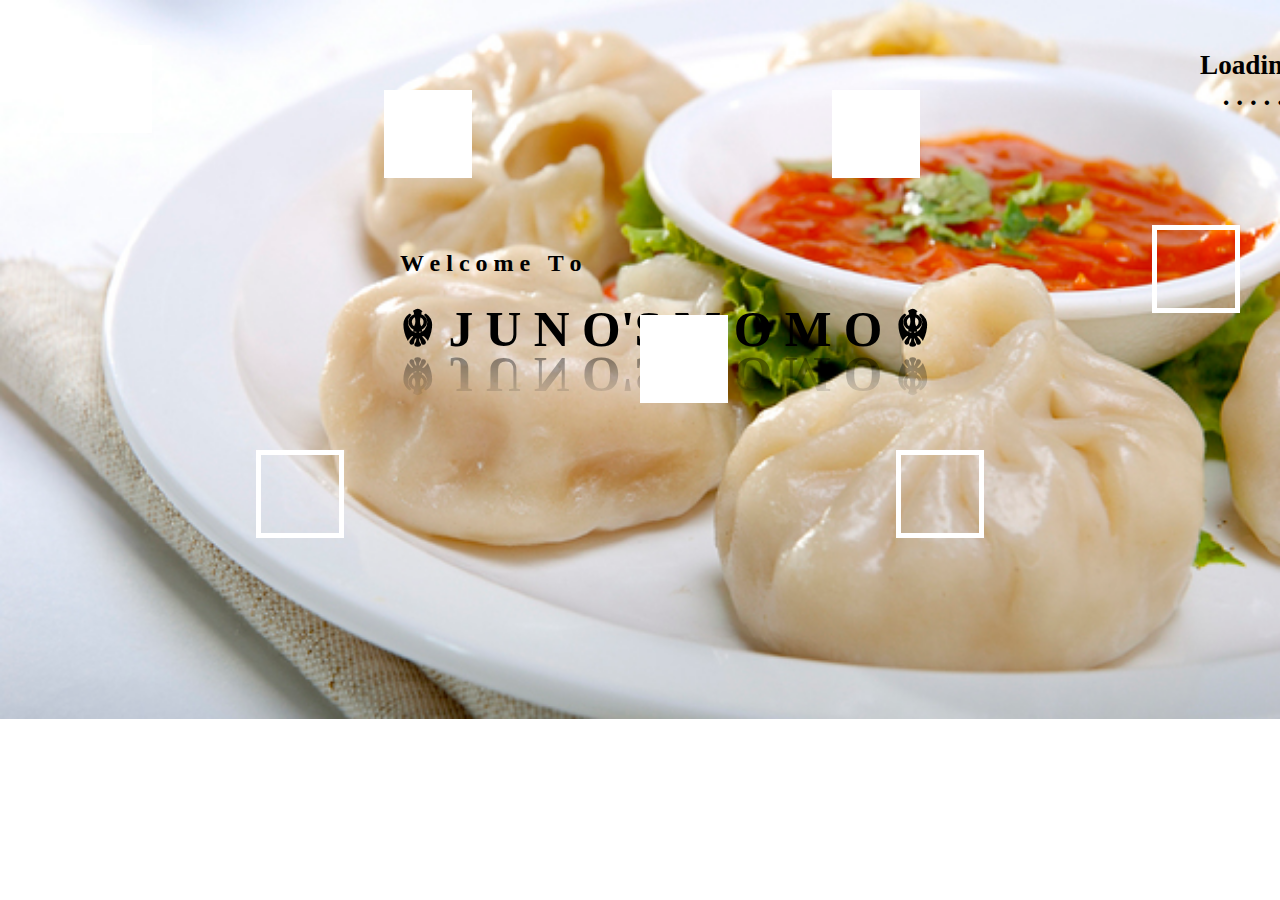
<file: index.html>
<!doctype html>
<html>
<head>
<meta charset="utf-8">
<title>juno momo</title>
	<meta name="viewport" content="width=device-width,initial-scale=1.0,user-scalable=no" />
	<link href="https://stackpath.bootstrapcdn.com/font-awesome/4.7.0/css/font-awesome.min.css" rel="stylesheet" type="text/css">
	<link href="css/STYLE.css" rel="stylesheet" type="text/css">
	
<script src="https://code.jquery.com/jquery-3.5.1.min.js" integrity="sha256-9/aliU8dGd2tb6OSsuzixeV4y/faTqgFtohetphbbj0=" crossorigin="anonymous"></script>
</head>

<body onload="myFunction()" style="margin:0;">
	
	<div id="loader">
	<div id="love">
<SPAN style="--i:1;">W</SPAN>		
<SPAN style="--i:2;">e</SPAN>
<SPAN style="--i:3;">l</SPAN>
<SPAN style="--i:4;">c</SPAN>
<SPAN style="--i:5;">o</SPAN>
<SPAN style="--i:6;">m</SPAN>
<SPAN style="--i:7;">e</SPAN>
<SPAN style="--i:8;"> &nbsp; </SPAN>
<SPAN style="--i:9;">T</SPAN>
<SPAN style="--i:10;">o</SPAN>
		
		</div>
		
			<div id="wavy">	
<SPAN style="--i:1;">☬</SPAN>		
<SPAN style="--i:2;">J</SPAN>
<SPAN style="--i:3;">U</SPAN>
<SPAN style="--i:4;">N</SPAN>
<SPAN style="--i:5;">O'S</SPAN>
<SPAN style="--i:6;"> </SPAN>
<SPAN style="--i:7;">M</SPAN>
<SPAN style="--i:8;">O </SPAN>
<SPAN style="--i:9;">M</SPAN>
<SPAN style="--i:10;">O</SPAN>
<SPAN style="--i:11;">☬</SPAN>



</div>
		<div id="babu">
<p id="am">Loading</p>		
<SPAN style="--i:1;">.</SPAN>
<SPAN style="--i:2;">.</SPAN>
<SPAN style="--i:3;">.</SPAN>
<SPAN style="--i:4;">.</SPAN>
<SPAN style="--i:5;">.</SPAN>	
		
		</div>
			<div class="bgpulse">

	<span></span>
	<span></span>
	<span></span>
	<span></span>
	<span></span>
	<span></span>
	<span></span>
	<span></span>
	<span></span>
	<span></span>
			  
		
	</div>
	</div>
	
		<div style="display:none" id="cona">
	 <span id="time"></span>
</div>
  <Div style="display:none" id="menu">
<img src="image/pfclogo.png" class="logo"> 
	<UL class="main-nav" id="check-class">
<li><a href="#"><i class="fa fa-home"></i>HOME</a> </li>
<li><a href="photo.html"><i class="fa fa-picture-o"></i>PHOTO</a></li>
<li><a href="juno.htm"><i class="fa fa-sort"></i>ORDER</a></li>	
<li><a href="loginid.html"><i class="fa fa-user-plus"></i>REGISTER</A></li>	
<li ><a href="CONTACT_US.HTM"><i class="fa fa-globe"></i>ABOUT US</a></li>
		
</UL>
	  <a href="#" class="mobile-icon"  onClick="slideshow()"><i class="fa fa-bars"></i></a>
	<form class="search-form">
	<input type="text" placeholder="Search">
		<button>Search</button>
	</form>
	  
	  </Div>
<marquee ><P style="display:none" id="cool">WELCOME TO PURULIA'S FAMOUS FOOD CORNER...IN HERE YOU GET MORE N MORE OFFERS IN REASONABLE PRICE ...HURRY UP !!..GRABB IT..</P></marqueE>
<div style="display:none;" id="maindiv">
	
</div>
<div style="display:none;" id="maindiv1">
	
</div>
	<div style="display:none;" id="maindiv2">
	
</div>
	
	<div style="display: none;" id="sony">
	<h1> DO YOU KNOW ABOUT FOOD?</h1>
		
		<p class="uglu"> Food is any substances consumed to provide nutritional support for an organism. Food is usually of plant or animal origin, and contains essential nutrients, such as carbohydrates, fats, proteins, vitamins, or minerals. The substance is ingested by an organism and assimilated by the organism's cells to provide energy, maintain life, or stimulate growth.

Historically, humans secured food through two methods: hunting and gathering and agriculture, which gave modern humans a mainly omnivorous diet. Worldwide, humanity has created numerous cuisines and culinary arts, including a wide array of ingredients, herbs, spices, techniques, and dishes.

Today, the majority of the food energy required by the ever-increasing population of the world is supplied by the food industry. Food safety and food security are monitored by agencies like the International Association for Food Protection, World Resources Institute, World Food Programme, Food and Agriculture Organization, and International Food Information Council. They address issues such as sustainability, biological diversity, climate change, nutritional economics, population growth, water supply, and access to food.

The right to food is a human right derived from the International Covenant on Economic, Social and Cultural Rights (ICESCR), recognizing the "right to an adequate standard of living, including adequate food", as well as the "fundamental right to be free from hunger".Food is any substances consumed to provide nutritional support for an organism. Food is usually of plant or animal origin, and contains essential nutrients, such as carbohydrates, fats, proteins, vitamins, or minerals. The substance is ingested by an organism and assimilated by the organism's cells to provide energy, maintain life, or stimulate growth.

Historically, humans secured food through two methods: hunting and gathering and agriculture, which gave modern humans a mainly omnivorous diet. Worldwide, humanity has created numerous cuisines and culinary arts, including a wide array of ingredients, herbs, spices, techniques, and dishes.

Today, the majority of the food energy required by the ever-increasing population of the world is supplied by the food industry. Food safety and food security are monitored by agencies like the International Association for Food Protection, World Resources Institute, World Food Programme, Food and Agriculture Organization, and International Food Information Council. They address issues such as sustainability, biological diversity, climate change, nutritional economics, population growth, water supply, and access to food.

The right to food is a human right derived from the International Covenant on Economic, Social and Cultural Rights (ICESCR), recognizing the "right to an adequate standard of living, including adequate food", as well as the "fundamental right to be free from hunger"Food is any substances consumed to provide nutritional support for an organism. Food is usually of plant or animal origin, and contains essential nutrients, such as carbohydrates, fats, proteins, vitamins, or minerals. The substance is ingested by an organism and assimilated by the organism's cells to provide energy, maintain life, or stimulate growth.

Historically, humans secured food through two methods: hunting and gathering and agriculture, which gave modern humans a mainly omnivorous diet. Worldwide, humanity has created numerous cuisines and culinary arts, including a wide array of ingredients, herbs, spices, techniques, and dishes.

Today, the majority of the food energy required by the ever-increasing population of the world is supplied by the food industry. Food safety and food security are monitored by agencies like the International Association for Food Protection, World Resources Institute, World Food Programme, Food and Agriculture Organization, and International Food Information Council. They address issues such as sustainability, biological diversity, climate change, nutritional economics, population growth, water supply, and access to food.

The right to food is a human right derived from the International Covenant on Economic, Social and Cultural Rights (ICESCR), recognizing the "right to an adequate standard of living, including adequate food", as well as the "fundamental right to be free from hunger"</p>
	
	</div> 	
</body>
	<script>
	
	function slideshow(){
		var x = document.getElementById('check-class');
		if(x.style.display === "none"){
			x.style.display="block";
		}
		else{
			x.style.display="none";
		}
	}
	
	</script>
	<script>
	
var myVar;

function myFunction() {
  myVar = setTimeout(showPage, 3000);
}

function showPage() {
  document.getElementById("loader").style.display = "none";
  document.getElementById("menu").style.display = "block";
  document.getElementById("maindiv").style.display = "block";
  document.getElementById("cona").style.display = "block";
  document.getElementById("cool").style.display = "block";
  document.getElementById("maindiv1").style.display = "block";
  document.getElementById("maindiv2").style.display = "block";
  document.getElementById("sony").style.display = "block"; 
}
	    let now = new Date();
		console.log(now);
		let newDate = new Date(3020, 4, 6, 9, 3, 2, 34);
		console.log(newDate);
		newDate.setDate(39);
		console.log(newDate);
		setInterval(updateTime, 1000);
		function updateTime(){

			time.innerHTML = new Date();
			
		}
		
	</script>
</html>
</file>
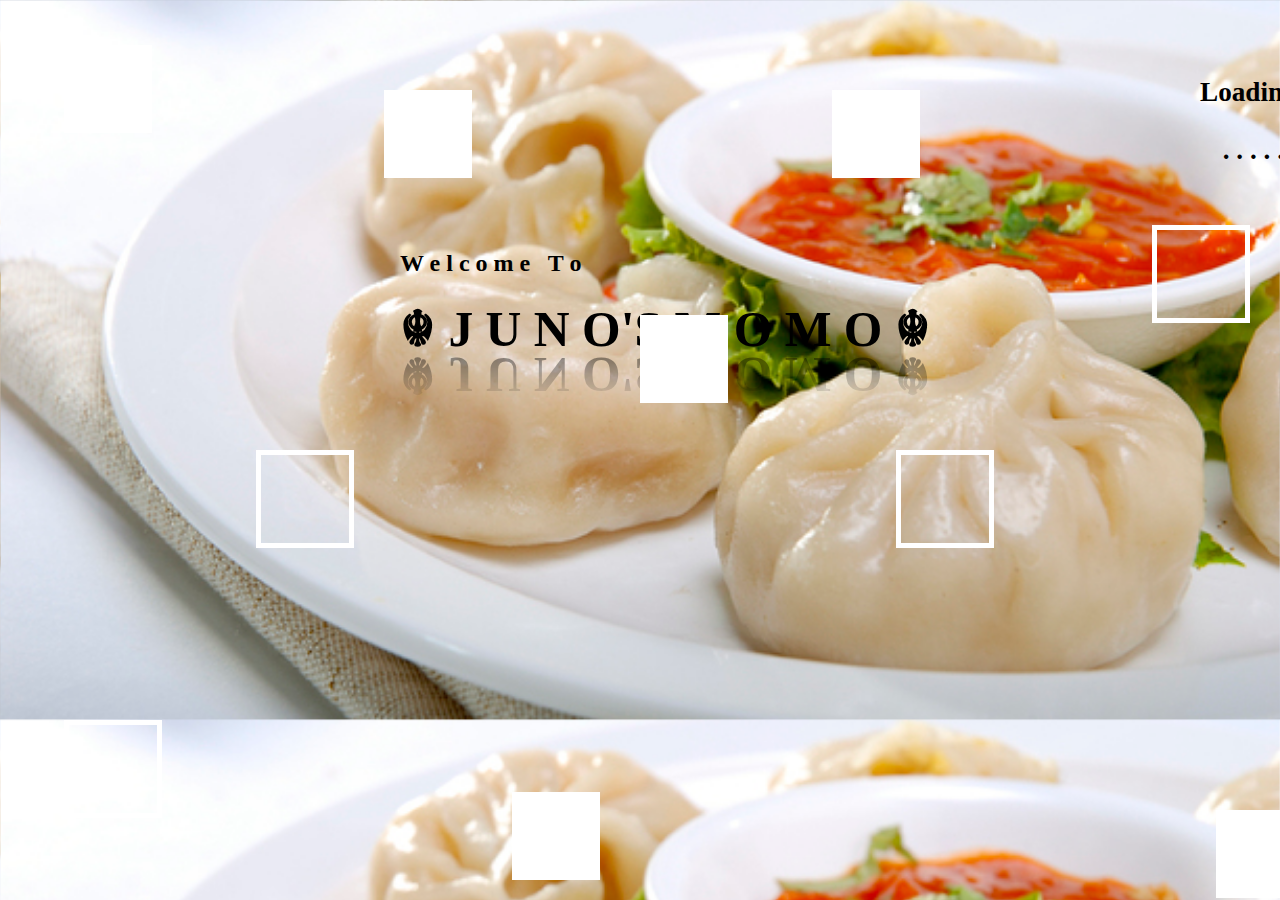
<file: pfc/index.html>
<!doctype html>
<html>
<head>
<meta charset="utf-8">
<title>Untitled Document</title>
	<link href="https://stackpath.bootstrapcdn.com/font-awesome/4.7.0/css/font-awesome.min.css" rel="stylesheet" type="text/css">
	<link href="css/STYLE.css" rel="stylesheet" type="text/css">
	
<script src="https://code.jquery.com/jquery-3.5.1.min.js" integrity="sha256-9/aliU8dGd2tb6OSsuzixeV4y/faTqgFtohetphbbj0=" crossorigin="anonymous"></script>
</head>
<style>
	

	
	</style>
<body onload="myFunction()" style="margin:0;">
	
	<div id="loader">
	<div id="love">
<SPAN style="--i:1;">W</SPAN>		
<SPAN style="--i:2;">e</SPAN>
<SPAN style="--i:3;">l</SPAN>
<SPAN style="--i:4;">c</SPAN>
<SPAN style="--i:5;">o</SPAN>
<SPAN style="--i:6;">m</SPAN>
<SPAN style="--i:7;">e</SPAN>
<SPAN style="--i:8;"> &nbsp; </SPAN>
<SPAN style="--i:9;">T</SPAN>
<SPAN style="--i:10;">o</SPAN>
		
		</div>
		
			<div id="wavy">	
<SPAN style="--i:1;">☬</SPAN>		
<SPAN style="--i:2;">J</SPAN>
<SPAN style="--i:3;">U</SPAN>
<SPAN style="--i:4;">N</SPAN>
<SPAN style="--i:5;">O'S</SPAN>
<SPAN style="--i:6;"> </SPAN>
<SPAN style="--i:7;">M</SPAN>
<SPAN style="--i:8;">O </SPAN>
<SPAN style="--i:9;">M</SPAN>
<SPAN style="--i:10;">O</SPAN>
<SPAN style="--i:11;">☬</SPAN>



</div>
		<div id="babu">
<p id="am">Loading</p>		
<SPAN style="--i:1;">.</SPAN>
<SPAN style="--i:2;">.</SPAN>
<SPAN style="--i:3;">.</SPAN>
<SPAN style="--i:4;">.</SPAN>
<SPAN style="--i:5;">.</SPAN>	
		
		</div>
			<div class="bgpulse">

	<span></span>
	<span></span>
	<span></span>
	<span></span>
	<span></span>
	<span></span>
	<span></span>
	<span></span>
	<span></span>
	<span></span>
			  
		
	</div>
	</div>

	
	

	
		<div style="display:none" id="cona">
	 <span id="time"></span>
</div>
  <Div style="display:none" id="menu">
	 
	<UL>
<li><a href="#"><i class="fa fa-home"></i>HOME</a> </li>
<li><a href="photo.html"><i class="fa fa-picture-o"></i>PHOTO</a></li>
<li><a href="juno.htm"><i class="fa fa-sort"></i>ORDER</a></li>	
<li><a href="loginid.html"><i class="fa fa-user-plus"></i>REGISTER</A></li>	
<li ><a href="CONTACT_US.HTM"><i class="fa fa-globe"></i>ABOUT US</a></li>	
</UL>
	<form class="search-form">
	
	<input type="text" placeholder="Search">
		<button>Search</button>
	</form>
	  
	  </Div>
	
<marquee ><P style="display:none" id="cool">WELCOME TO PURULIA'S FAMOUS FOOD CORNER...IN HERE YOU GET MORE N MORE OFFERS IN REASONABLE PRICE ...HURRY UP !!..GRABB IT..</P></marqueE>
<div style="display:none;" id="maindiv">
	
</div>
<div style="display:none;" id="maindiv1">
	
</div>
	<div style="display:none;" id="maindiv2">
	
</div>
	
	<div style="display: none;" id="sony">
	<h1> DO YOU KNOW ABOUT FOOD?</h1>
		
		<p class="uglu"> Food is any substances consumed to provide nutritional support for an organism. Food is usually of plant or animal origin, and contains essential nutrients, such as carbohydrates, fats, proteins, vitamins, or minerals. The substance is ingested by an organism and assimilated by the organism's cells to provide energy, maintain life, or stimulate growth.

Historically, humans secured food through two methods: hunting and gathering and agriculture, which gave modern humans a mainly omnivorous diet. Worldwide, humanity has created numerous cuisines and culinary arts, including a wide array of ingredients, herbs, spices, techniques, and dishes.

Today, the majority of the food energy required by the ever-increasing population of the world is supplied by the food industry. Food safety and food security are monitored by agencies like the International Association for Food Protection, World Resources Institute, World Food Programme, Food and Agriculture Organization, and International Food Information Council. They address issues such as sustainability, biological diversity, climate change, nutritional economics, population growth, water supply, and access to food.

The right to food is a human right derived from the International Covenant on Economic, Social and Cultural Rights (ICESCR), recognizing the "right to an adequate standard of living, including adequate food", as well as the "fundamental right to be free from hunger".Food is any substances consumed to provide nutritional support for an organism. Food is usually of plant or animal origin, and contains essential nutrients, such as carbohydrates, fats, proteins, vitamins, or minerals. The substance is ingested by an organism and assimilated by the organism's cells to provide energy, maintain life, or stimulate growth.

Historically, humans secured food through two methods: hunting and gathering and agriculture, which gave modern humans a mainly omnivorous diet. Worldwide, humanity has created numerous cuisines and culinary arts, including a wide array of ingredients, herbs, spices, techniques, and dishes.

Today, the majority of the food energy required by the ever-increasing population of the world is supplied by the food industry. Food safety and food security are monitored by agencies like the International Association for Food Protection, World Resources Institute, World Food Programme, Food and Agriculture Organization, and International Food Information Council. They address issues such as sustainability, biological diversity, climate change, nutritional economics, population growth, water supply, and access to food.

The right to food is a human right derived from the International Covenant on Economic, Social and Cultural Rights (ICESCR), recognizing the "right to an adequate standard of living, including adequate food", as well as the "fundamental right to be free from hunger"Food is any substances consumed to provide nutritional support for an organism. Food is usually of plant or animal origin, and contains essential nutrients, such as carbohydrates, fats, proteins, vitamins, or minerals. The substance is ingested by an organism and assimilated by the organism's cells to provide energy, maintain life, or stimulate growth.

Historically, humans secured food through two methods: hunting and gathering and agriculture, which gave modern humans a mainly omnivorous diet. Worldwide, humanity has created numerous cuisines and culinary arts, including a wide array of ingredients, herbs, spices, techniques, and dishes.

Today, the majority of the food energy required by the ever-increasing population of the world is supplied by the food industry. Food safety and food security are monitored by agencies like the International Association for Food Protection, World Resources Institute, World Food Programme, Food and Agriculture Organization, and International Food Information Council. They address issues such as sustainability, biological diversity, climate change, nutritional economics, population growth, water supply, and access to food.

The right to food is a human right derived from the International Covenant on Economic, Social and Cultural Rights (ICESCR), recognizing the "right to an adequate standard of living, including adequate food", as well as the "fundamental right to be free from hunger"</p>
	
	</div> 
	
<script>
	
	
	</script>	
	
	
	
</body>
	<script>
	
var myVar;

function myFunction() {
  myVar = setTimeout(showPage, 3000);
}

function showPage() {
  document.getElementById("loader").style.display = "none";
  document.getElementById("menu").style.display = "block";
  document.getElementById("maindiv").style.display = "block";
  document.getElementById("cona").style.display = "block";
  document.getElementById("cool").style.display = "block";
  document.getElementById("maindiv1").style.display = "block";
  document.getElementById("maindiv2").style.display = "block";
  document.getElementById("sony").style.display = "block";

  
}
		
			let now = new Date();
		console.log(now);
		
	
		let newDate = new Date(3020, 4, 6, 9, 3, 2, 34);
		console.log(newDate);
	
		
		newDate.setDate(39);
		console.log(newDate);
		
		setInterval(updateTime, 1000);
		function updateTime(){

			time.innerHTML = new Date();
			
		}
		
	</script>
</html>
</file>
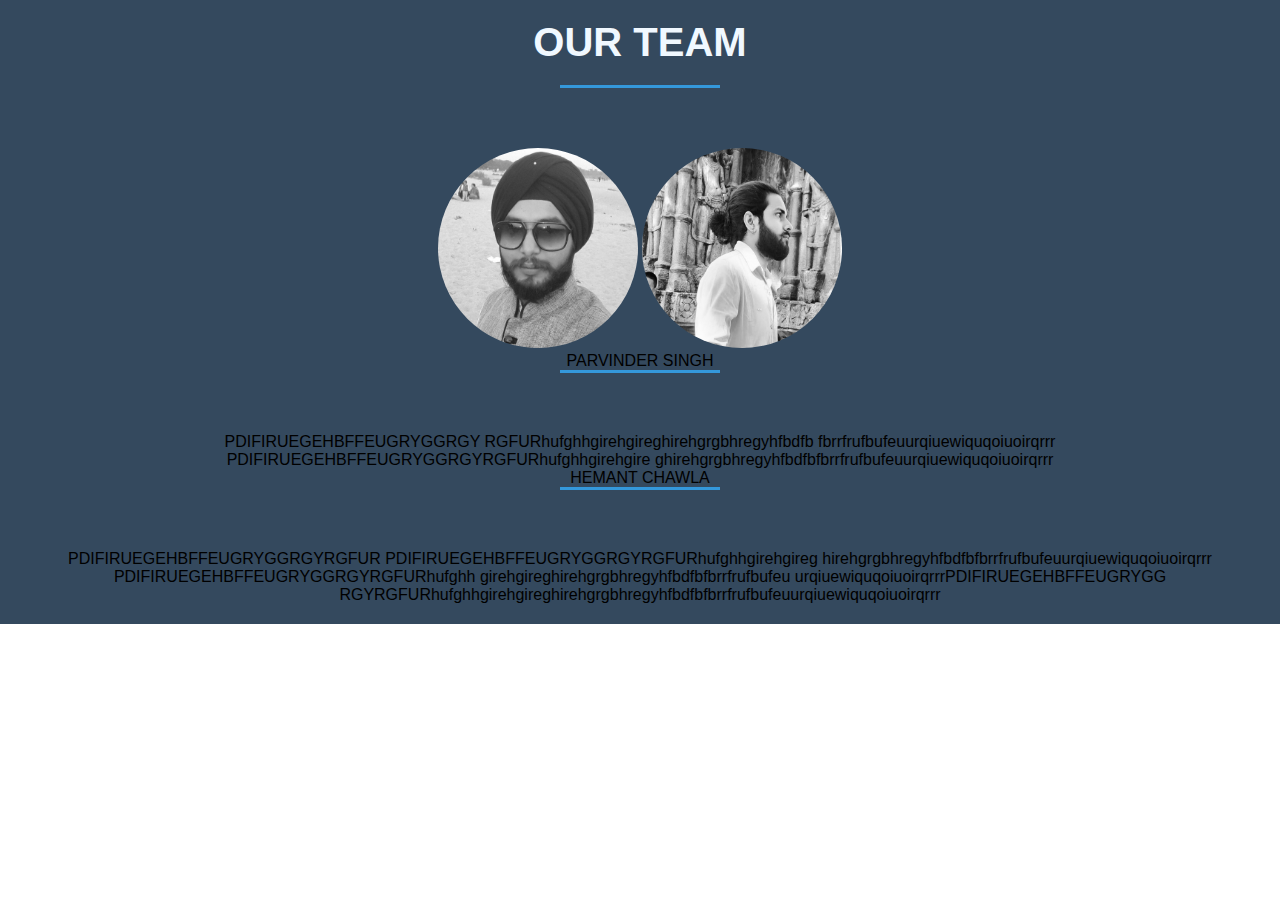
<file: CONTACT_US.HTM>
<!DOCTYPE>
<HTML>
<HEAD>
<TITLE>ABOUT US</TITLE>
<link href="css/BETA.CSS" rel="stylesheet" type="text/css">
</HEAD>
<BODY>
<div CLASS="team-section">
	<H1> OUR TEAM </H1>
	<span class="border"></span>
	<DIV class="PS">
	<a href="#image"> <IMG src="image/image.jpg" class="bab"></a>
	<a href="#image1"> <IMG src="image/image1.jpg" class="ram"></a>
	</DIV>
	
		<div class="section" id="IMAGE">
		<span class="name">PARVINDER SINGH</span>	
			<span class="border"></span>
			<P>
			
			
			PDIFIRUEGEHBFFEUGRYGGRGY
				RGFURhufghhgirehgireghirehgrgbhregyhfbdfb
				fbrrfrufbufeuurqiuewiquqoiuoirqrrr
			PDIFIRUEGEHBFFEUGRYGGRGYRGFURhufghhgirehgire
				ghirehgrgbhregyhfbdfbfbrrfrufbufeuurqiuewiquqoiuoirqrrr
			</P>
		</div>
		<div class="section" id="IMAGE1">
		<span class="name">HEMANT CHAWLA</span>	
			<span class="border"></span>
			<P>
			
			
			PDIFIRUEGEHBFFEUGRYGGRGYRGFUR
			PDIFIRUEGEHBFFEUGRYGGRGYRGFURhufghhgirehgireg
				hirehgrgbhregyhfbdfbfbrrfrufbufeuurqiuewiquqoiuoirqrrr
				PDIFIRUEGEHBFFEUGRYGGRGYRGFURhufghh
				girehgireghirehgrgbhregyhfbdfbfbrrfrufbufeu
				urqiuewiquqoiuoirqrrrPDIFIRUEGEHBFFEUGRYGG
				RGYRGFURhufghhgirehgireghirehgrgbhregyhfbdfbfbrrfrufbufeuurqiuewiquqoiuoirqrrr
			</P>
		</div>
		</div>

</BODY>
</HTML>
<!--<p align="middle">FOR ANY ENQUIRE </BR> WHATSAPP NO.9378227702 </BR></p>-->
<!--<H1><CENTER>-->
<!--<B><p>1.MASALA MOMO</p> </B>-->
<!--
<INPUT TYPE="radio" name="order" value="full">FULL=50 RS/- </BR>
<INPUT TYPE="radio" name="order" value="half">HALF=30 RS/- </BR>
<B><p>2.MASALA MOMO CHAT</p> </B>
<INPUT TYPE="radio" name="order" value="ONLY">ONLY=25 RS/- </BR>
<B><p>3.PAAV BHAJI</p> </B>
<INPUT TYPE="radio" name="order" value="full">FULL=100 RS/- </BR>
<INPUT TYPE="radio" name="order" value="half">HALF=50 RS/- </BR>
<B><p>4.BURGER </p></B>
<INPUT TYPE="radio" name="order" value="ONLY">ONLY=25 RS/- </BR>
<B><p>5.DHAVELI </p></B> 
<INPUT TYPE="radio" name="order" value="ONLY">ONLY=25 RS/- </BR>
<B><p>6.SANDWICH </p></B>
<INPUT TYPE="radio" name="order" value="CHEESE SANDWICH">CHEESE SANDWICH=30 RS/- </BR>
<INPUT TYPE="radio" name="order" value="CORN CHESSE SANDWICH">CORN CHESSE SANDWICH=40 RS/- </BR>
<INPUT TYPE="radio" name="order" value="DOUBLE CHESSE SANSWICH">DOUBLE CHESSE SANSWICH=50 RS/- </BR>
<B><p>7.CORN CHAAT </p></B>
<INPUT TYPE="radio" name="order" value="full">FULL=50 RS/- </BR>
<INPUT TYPE="radio" name="order" value="half">HALF=30 RS/- </BR>
ADDRESS & OTHER INFO:-
<TEXTAREA NAME="COMMENT" ROWS="10" COLS="36"> </TEXTAREA> 
PHONE NUMBER:-
<TEXTAREA NAME="COMMENT" ROWS="1" COLS="11"> </TEXTAREA>
<INPUT TYPE="SUBMIT" value="SEND"> </BR>
</CENTER></H1></FORM>

-->
</file>
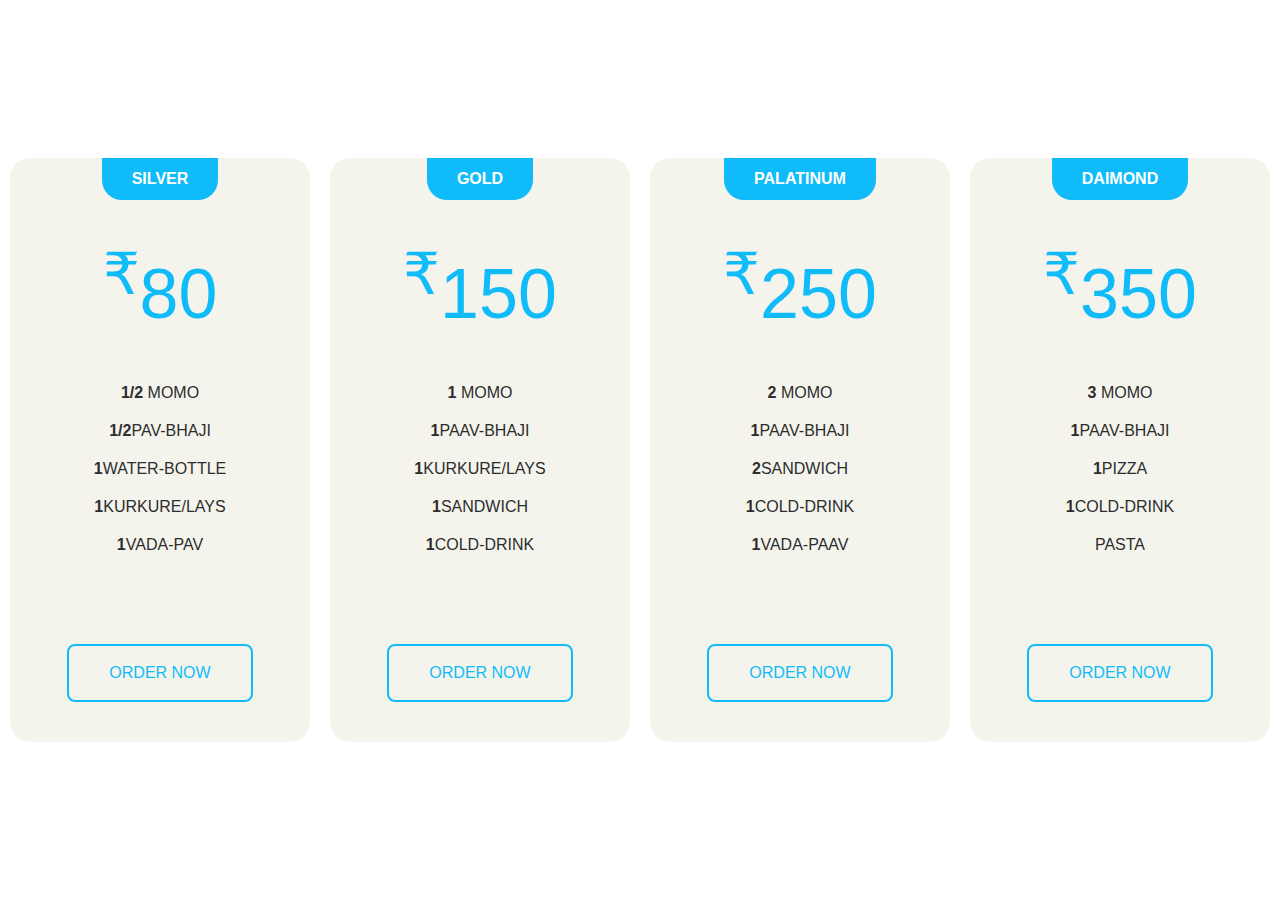
<file: juno.htm>
<!DOCTYPE>
<HTML>
<HEAD>
<TITLE>JUNO'S MOMOS</TITLE>
<link rel="stylesheet" type="text/css" href="css/style22.css">
<script src="http://code.jquery.com/jquery-1.11.3.min.js"> </script>	
	
	
</HEAD>
	
<BODY>
<div class="pricing-table">
	<div class="pricing-card">
	<h3 class="pricing-card-header"> SILVER </h3>
	
	<div class="price">
		<sup>₹</sup><span>80</span></div>
	<ul>
		<li><strong>1/2 </strong>MOMO</li>
		<li><strong>1/2</strong>PAV-BHAJI</li>
		<li><strong>1</strong>WATER-BOTTLE</li>
		<li><strong>1</strong>KURKURE/LAYS</li>
		<li><strong>1</strong>VADA-PAV</li>	
		</ul>	
<a href="#" class="order-btn">Order Now</a>		

	</div>
	
	<div class="pricing-card">
	<h3 class="pricing-card-header"> GOLD </h3>
	
	<div class="price">
		<sup>₹</sup><span>150</span></div>
	<ul>
		<li><strong>1 </strong>MOMO</li>
		<li><strong>1</strong>PAAV-BHAJI</li>
		<li><strong>1</strong>KURKURE/LAYS</li>
		<li><strong>1</strong>SANDWICH</li>
		<li><strong>1</strong>COLD-DRINK</li>	
		</ul>	
<a href="#" class="order-btn">Order Now</a>		

	</div>
	
	<div class="pricing-card">
	<h3 class="pricing-card-header">PALATINUM </h3>
	
	<div class="price">
		<sup>₹</sup><span>250</span></div>
	<ul>
		<li><strong>2 </strong>MOMO</li>
		<li><strong>1</strong>PAAV-BHAJI</li>
		<li><strong>2</strong>SANDWICH</li>
		<li><strong>1</strong>COLD-DRINK</li>
		<li><strong>1</strong>VADA-PAAV</li>	
		</ul>	
<a href="#" class="order-btn">Order Now</a>		

	</div>
	
	<div class="pricing-card">
	<h3 class="pricing-card-header"> DAIMOND </h3>
	
	<div class="price">
		<sup>₹</sup><span>350</span></div>
	<ul>
		<li><strong>3 </strong>MOMO</li>
		<li><strong>1</strong>PAAV-BHAJI</li>
		<li><strong>1</strong>PIZZA</li>
		<li><strong>1</strong>COLD-DRINK</li>
		<li><strong></strong>PASTA</li>	
		</ul>	
<a href="#" class="order-btn">Order Now</a>		

	</div>
	
	</div>

	
		
	
	</script>
</BODY>
	
</HTML>
</file>
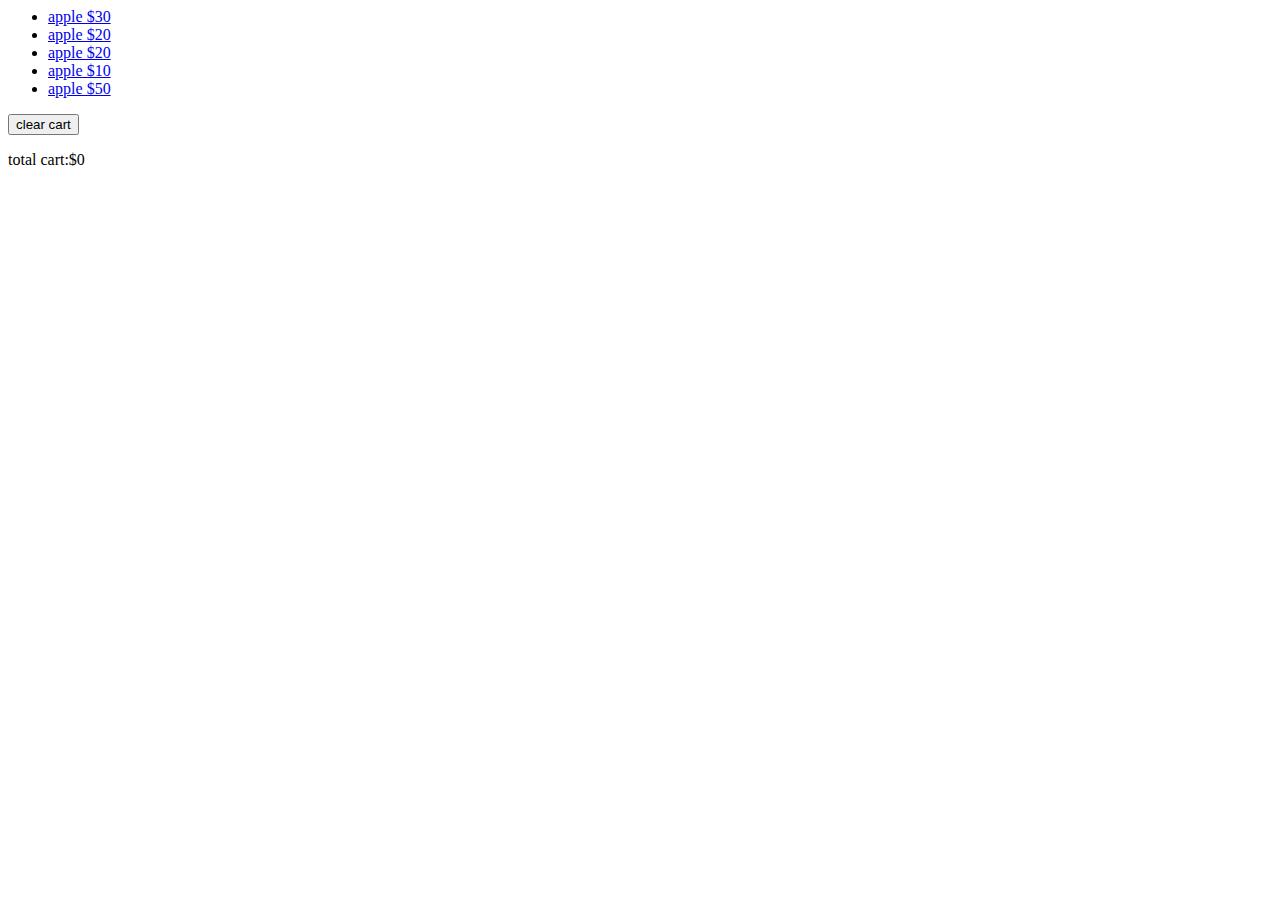
<file: TMPfmytus.htm>
<!DOCTYPE>
<HTML>
<HEAD>
<TITLE>JUNO'S MOMOS</TITLE>
<!--<link rel="stylesheet" type="text/css" href="style22.css">-->
<script src="http://code.jquery.com/jquery-1.11.3.min.js"> </script>	
	
	
</HEAD>
	
<BODY>
<!--
<div class="pricing-table">
	<div class="pricing-card">
	<h3 class="pricing-card-header"> SILVER </h3>
	
	<div class="price">
		<sup>₹</sup><span>80</span></div>
	<ul>
		<li><strong>1/2 </strong>MOMO</li>
		<li><strong>1/2</strong>PAV-BHAJI</li>
		<li><strong>1</strong>WATER-BOTTLE</li>
		<li><strong>1</strong>KURKURE/LAYS</li>
		<li><strong>1</strong>VADA-PAV</li>	
		</ul>	
<a href="#" class="order-btn">Order Now</a>		

	</div>
	
	<div class="pricing-card">
	<h3 class="pricing-card-header"> GOLD </h3>
	
	<div class="price">
		<sup>₹</sup><span>150</span></div>
	<ul>
		<li><strong>1 </strong>MOMO</li>
		<li><strong>1</strong>PAAV-BHAJI</li>
		<li><strong>1</strong>KURKURE/LAYS</li>
		<li><strong>1</strong>SANDWICH</li>
		<li><strong>1</strong>COLD-DRINK</li>	
		</ul>	
<a href="#" class="order-btn">Order Now</a>		

	</div>
	
	<div class="pricing-card">
	<h3 class="pricing-card-header">PALATINUM </h3>
	
	<div class="price">
		<sup>₹</sup><span>250</span></div>
	<ul>
		<li><strong>2 </strong>MOMO</li>
		<li><strong>1</strong>PAAV-BHAJI</li>
		<li><strong>2</strong>SANDWICH</li>
		<li><strong>1</strong>COLD-DRINK</li>
		<li><strong>1</strong>VADA-PAAV</li>	
		</ul>	
<a href="#" class="order-btn">Order Now</a>		

	</div>
	
	<div class="pricing-card">
	<h3 class="pricing-card-header"> DAIMOND </h3>
	
	<div class="price">
		<sup>₹</sup><span>350</span></div>
	<ul>
		<li><strong>3 </strong>MOMO</li>
		<li><strong>1</strong>PAAV-BHAJI</li>
		<li><strong>1</strong>PIZZA</li>
		<li><strong>1</strong>COLD-DRINK</li>
		<li><strong></strong>PASTA</li>	
		</ul>	
<a href="#" class="order-btn">Order Now</a>		

	</div>
	
	</div>
	
-->
<div>
	<ul>
	<li><a class="add-to-cart" href="#" data-name="apple" data-price="30"> apple $30</a></li>
	<li><a class="add-to-cart" href="#" data-name="baba" data-price="20"> apple $20</a></li>
	<li><a class="add-to-cart" href="#" data-name="saba" data-price="20"> apple $20</a></li>
	<li><a class="add-to-cart" href="#" data-name="sfff" data-price="10"> apple $10</a></li>
	<li><a class="add-to-cart" href="#" data-name="sba" data-price="50"> apple $50</a></li>	
	</ul>
	
	<button id="clear-cart"> clear cart</button?>
	</div>	
	<div>
	<ul id="show-cart">
		<li>tfggh</li>
		</ul>
	<div> total cart:$<span id="total-cart"></span></div>
	</div>

	
	<script>
		
		$(".add-to-cart").click(function(event){
			event.preventDefault();
			var name = $(this).attr("data-name");
			var price = number($(this).attr("data-price"));
			addItemToCart(name, price, 1);
			displayCart();
		});
	
		
		function displayCart(){
//			console.log("***Display cart***");
			var cartArray = listCart();
//			console.log("***count cart :"+cartArray.length);
			var output = "";
			for (var i in  cartArray){
				output += "<li>"+cartArray[i].name+" "+cartArray[i].count+"</li>"
			}
			$("#show-cart").html(output);
			$("#total-cart").html( totalCart() );
		}
		
	var cart = [];
	var Item = function(name, price, count){
		this.name = name
		this.price = price
		this.count = count
	};
		
 function addItemToCart(name, price, count){
	 for (var i in cart){
		 if (cart[i].name === name){
			 cart[i].count += count;
			 return;
		 }
		 
	 }
	 var item = new Item(name, price, count);
	 cart.push(item);
	 saveCart();
 }
		
		
		
	function removeItemFromCart(name){
		for (var i in cart){
			if (cart[i].name === name){
				cart[i].count --;
				if (cart[i].count === 0){
				 cart.splice(i, 1);
				}
				break;
				
			}
				
		}
		saveCart();
	}	
		
		function removeItemFromCartAll(name){
		for (var i in cart){
			if (cart[i].name === name){
				cart.splice(i, 1);
				break;
				
			}
				
}
			saveCart();
	}
	
	function clearCart(){
		cart = [];
		saveCart();
	}

		
		function countCart(){
			
			var totalCount = 0;
			for(var i in cart){
				totalCount += cart[i].count;
			}
			return totalCount;
		}
		
		
function totalCart(){
	var totalCost = 0;
	for (var i in cart){
		totalCost += cart[i].price;
	}
	return totalCost;
}
		
		function listCart(){
			var cartCopy = [];
			for (var i in cart){
				var item = cart[i];
				var itemCopy = {};
				for (var p in item){
					itemCopy[p] = item[p];
					
				}
			cartCopy.push(itemCopy);
			}
			return cartCopy;
			
		}
		function saveCart(){
			localStorage.setItem("shoppingCart", JSON.stringify(cart));

		}
		function loadCart(){
			cart = JSON.parse(localStorage.getItem("shoppingCart"));
		}
		loadCart();
		displayCart();
		
	
	</script>
</BODY>
	
</HTML>
</file>
<file: css/STYLE.css>
*
{
	padding: 0;
		margin: 0;
	box-sizing: border-box;
}
body{
		overflow-x: hidden;
		background-repeat: no-repeat;
		background-image: url( "../image/abcd.jpg");
background-size: cover;
		font-family: sans-serif;
	     font-weight: bold;
		animation: bgcolor 3s;
	background-color: #fff;
	font-size: 20px;

	}
.fa{
	color: brown;
}
#menu{
	float: left;
	margin-top: 10px;
	position: fixed;
	z-index: 1;
	}	
	#menu ul{
	list-style: none;
	float: left;	
	}
	#menu li{
		display: inline-block;
		list-style: none;
		
	}
	#menu ul li a{
	text-decoration: none;
	width: 125px;
	text-align: center;
	color: #000;
	display: block;
	font-size: 90%;
	font-weight: 700;
	letter-spacing: 0.1px;
}
#menu li a:hover{
		color: #05146B;
		opacity: 0.5;
		font-size: 19px;
	}
	
.logo{
	border-radius: 50%;
	width: auto;
	height: 50px;
	float: left;


}


	.search-form{
		
		margin-left: 1050px;
		position: fixed;
		width: auto;
		
	}
	
	input[type=text]{
	
		padding: 7px;
		border: none;
		border: 2px solid #000;
		font-size: 16px;
		font-family: sans-serif;
		border-radius: 5px 0 0 5px;
	}
	
	button{
		float: right;
		background: orange;
		color: #000;
		border-radius: 0 5px 5px 0;
		cursor:pointer;
		position:absolute;
		padding: 7px;
	    border: none;
		font-size: 16px;
	    border: 2px solid  #08054D;
	}
.bgpulse{
		width: 100%;
		height: 100%;
		
	}
	.bgpulse span{
		position: absolute;
		width: 88px;
		height: 88px;
		background: #fff;
		
		
	}
	.bgpulse span:nth-child(3n+1){
		background: transparent;
		border: 5px solid #fff;
	}	
	.bgpulse span:nth-child(1){
		top: 50%;
		left: 20%;
		animation: animate 10s linear infinite;
	}
	.bgpulse span:nth-child(2){	
		top: 88%;
		left: 40%;
		animation: animate 12s linear infinite;
	}
	.bgpulse span:nth-child(3){
		top:10%;
		left: 65%;
		animation: animate 15s linear infinite;
	}	
	.bgpulse span:nth-child(4){
		top:50%;
		left: 70%;
		animation: animate 6s linear infinite;
	}
	.bgpulse span:nth-child(5){
		top:10%;
		left: 30%;
		animation: animate 9s linear infinite;
	}
	.bgpulse span:nth-child(6){
		top:90%;
		left: 95%;
		animation: animate 8s linear infinite;
	}
	.bgpulse span:nth-child(7){
		top:80%;
		left: 5%;
		animation: animate 5s linear infinite;
	}
	.bgpulse span:nth-child(8){
		top:35%;
		left: 50%;
		animation: animate 14s linear infinite;
	}
	.bgpulse span:nth-child(9){
		top:5%;
		left:5%;
		animation: animate 11s linear infinite;
	}
	.bgpulse span:nth-child(10){
		top:25%;
		left: 90%;
		animation: animate 10s linear infinite;
	}	
	@keyframes animate{
		0%{
			transform: scale(0) translateY(0) rotate(0deg); opacity:1;
		}
		100%{
			transform: scale(1) translateY(-100px) rotate(360deg); opacity:0;
		}
		
		
		
	}	
	@keyframes bgcolor{
		
		0%{
			background: #71E8F3;
		}
		25%{
			background: #66ABD1;
		}
	
		75%{
			background: #4D93B4;
		}
		100%{
			background: #327BA4;
		}	
		
	}	
#wavy{
	text-align: center;
	font-size: 3.1rem;
		margin-top: 300PX;
		margin-left: 400PX;
	font-family: CONSOLAS;
		font-weight: 600;
	position: absolute;
	
	-webkit-box-reflect:below -12px linear-gradient(
	transparent, rgba(0,0,0,0.5));
}
	#babu{
		font-weight: bold;
		text-align: center;
	font-size: 1.7rem;
		margin-top: 50PX;
		margin-left: 1200PX;
	font-family: CONSOLAS;
		font-weight: 600;
	position: absolute;
	}
	#babu SPAN{
	position: relative;
	display: inline-block;
	color: black;
	margin: 0;
	padding: 0;
	animation: animateoo 1s linear infinite;
	animation-delay: calc(0.3s * var(--i));
}
@keyframes animateoo{
	0%{
		transform: translateY(0px);
	}
	20%
	{
		transform: translateY(-20px);
	}
	40%,100%
	{
		transform: translateY(0px);
	}
}
	#am{
		margin-right: 10px;
	}	
	#love{
	font-size: 1.5rem;
		margin-top: 250PX;
		margin-left: 400PX;
	font-family: CONSOLAS;
		font-weight: 600;
	position: absolute;
	}
#maindiv{
	width: 400px;
	height: 400px;
	position: absolute;
	left:16%;
	top: 45%;
	background-image:url("../image/ROLL.jpg");
background-size: auto;
	box-shadow: 2px 2px 10px 10px black;
	transform: translate(-50%, -30%);
	box-shadow: 1px 2px 10px 10px black;
	animation: slider 15s infinite linear;
 }
@keyframes slider{
	0%{
	background-image: url( "../image/ROLLw.jpg")	;
	}
	10%{
	background-image: url( "../image/croppasta.jpg")	;
	}
	20%{
		background-image: url("../image/vda.jpeg");
	}	
	30%{
		background-image: url(   "../image/cornchat.jpeg");
	}
	40%{
		background-image: url(   "../image/mommom.jpeg");
	}
	50%{
		background-image: url(  "../image/pizza.jpg");
	}
	60%{
		background-image: url(  "../image/maggi.jpg");
	}
	70%{
		background-image: url(   "../image/pakoda.jpg");
	}
	80%{
		background-image: url(  "../image/pAvvbhaji.jpg");
	}
	90%{
		background-image: url(  "../image/chw.jpeg");
	}
	100%{
		background-image: url(  "../image/chw.jpeg");
	}	
}
#maindiv1{
	width: 400px;
	height: 400px;
	position: absolute;
	left:51%;
	top: 45%;
	background-image:url("ROLL.jpg");
	background-size: auto;
	transform: translate(-50%, -30%);
	box-shadow: 1px 2px 10px 10px black;
	animation: slidero 15s infinite linear;
}
@keyframes slidero{
	0%{
	background-image: url( "../image/croppasta.jpg")	;
	}
	10%{
	background-image: url( "../image/ROLLw.jpg")	;
	}
	20%{
		background-image: url("../image/vda.jpeg");
	}
	
	30%{
		background-image: url(   "../image/cornchat.jpeg");
	}
	40%{
		background-image: url(   "../image/mommom.jpeg");
	}
	50%{
		background-image: url(  "../image/pizza.jpg");
	}
	60%{
		background-image: url(  "../image/maggi.jpg");
	}
	70%{
		background-image: url(   "../image/pakoda.jpg");
	}
	80%{
		background-image: url(  "../image/pAvvbhaji.jpg");
	}
	90%{
		background-image: url(  "../image/chw.jpeg");
	}
	100%{
		background-image: url(  "../image/chw.jpeg");
	}
	
	
}
#maindiv2{
	width: 400px;
	height: 400px;
	position: absolute;
	left:85%;
	top: 45%;
	background-image:url("ROLL.jpg");
	background-size: auto;
	transform: translate(-50%, -30%);
	box-shadow: 1px 2px 10px 10px black;
	animation: sliderm 15s infinite linear;
}
@keyframes sliderm{
	0%{
	background-image: url( "../image/vda.jpeg")	;
	}
	10%{
	background-image: url( "../image/croppasta.jpg")	;
	}
	20%{
		background-image: url("../image/ROLLw.jpg");
	}
	
	30%{
		background-image: url(   "../image/cornchat.jpeg");
	}
	40%{
		background-image: url(   "../image/mommom.jpeg");
	}
	50%{
		background-image: url(  "../image/pizza.jpg");
	}
	60%{
		background-image: url(  "../image/maggi.jpg");
	}
	70%{
		background-image: url(   "../image/pakoda.jpg");
	}
	80%{
		background-image: url(  "../image/pAvvbhaji.jpg");
	}
	90%{
		background-image: url(  "../image/chw.jpeg");
	}
	100%{
		background-image: url(  "../image/chw.jpeg");
	}
	
	
}
#sony{
	position: absolute;
	left:0%;
	top: 95%;
	background: #fff;
}
h1{
	margin-top: 80%;
	margin-left: 30%;
	background: #1349B5;
}
.uglu{
background-color:#FBB4B5;
	margin-top: 250px;
}
	#cona{
			font-size: 12px;
			color: #000;
			float: right;
		}
#cool{
	margin-top: 80px;
	border: 3px solid  #F4E6AD;
	border-radius: 5px;
	font-family:"Trebuchet MS";
	
}

.mobile-icon{
	display: none;
}

/*
@media only screen and (max-width:600px)
{
	#search{
		margin-left: 50%;
	}
}
*/


@media only screen and (max-width:600px)
{
	.main-nav{
		display: none;
		float: left;
	}

	.main-nav li{
		margin-left:-8px;
		margin-top: 10px;
		display: block;
		padding: 5px;
	}
	
	.mobile-icon{

		display: inline-block;
		margin-top: 20px;
		margin-left: 400px;
	}
	


	#babu{
		font-size: 1.1rem;
		margin-left: 350px;
	}
	#wavy{
		margin-left: 20px;
		font-size: 2.2rem;
	}
	#love{
		margin-left: 80px;
		font-size: 1.5rem;
	}

	
	
	#maindiv{
		left: 50%;
		top:60%;
		width: 400px;
		height: 250px;
	}
	#maindiv1{
	visibility: hidden;
		top:70%;
		width: 300px;
		height: 300px;
	}
	#maindiv2{
		visibility: hidden;
	
		top:70%;
		width: 300px;
		height: 300px;
	}
	#cool{
		margin-top:150px;
	}
}
</file>
<file: pfc/css/STYLE.css>
body{
		
		margin: 0;
		background-image: url( "../image/abcd.jpg");
		background-size: cover;
		font-family: sans-serif;
	     font-weight: bold;
		animation: bgcolor 3s;	
	}	
.fa{
	color: brown;
}

	#menu{
		background: #142b47;
		width: 100%;
		overflow: auto;

	}
	
	#menu ul{
	list-style: none;
		line-height: 60px;
      margin: 0;
		padding: 0;
	}
	#menu li{
		float: left;
	}
	
	#menu ul li a{
	background: #142b47;
	text-decoration: none;
	width: 125px;
	text-align: center;
	color: #f2f2f2;
	display: block;
	font-size: 15px;
	letter-spacing: 0.1px;
}
	
#menu li a:hover{
		color: #fff;
		opacity: 0.5;
		font-size: 19px;
	}
	
	.search-form{
		margin-top: 15px;
		float: right;
		margin-right: 100px;
		
		
	}
	
	input[type=text]{
		padding: 7px;
		border: none;
		font-size: 16px;
		font-family: sans-serif;
		border-radius: 5px 0 0 5px;
	}
	
	button{
		float: right;
		background: orange;
		color: #fff;
		border-radius: 0 5px 5px 0;
		cursor:pointer;
		position:absolute;
		padding: 7px;
	border: none;
		font-size: 16px;
	
	}

.bgpulse{
		width: 100%;
		height: 100%;
		
	}
	.bgpulse span{
		position: absolute;
		width: 88px;
		height: 88px;
		background: #fff;
		
		
	}
	.bgpulse span:nth-child(3n+1){
		background: transparent;
		border: 5px solid #fff;
	}	
	.bgpulse span:nth-child(1)
	{
		
		top: 50%;
		left: 20%;
		animation: animate 10s linear infinite;
	}
	.bgpulse span:nth-child(2)
	{
		
		top: 88%;
		left: 40%;
		animation: animate 12s linear infinite;
	}
	.bgpulse span:nth-child(3){
		top:10%;
		left: 65%;
		animation: animate 15s linear infinite;
	}	
	.bgpulse span:nth-child(4){
		top:50%;
		left: 70%;
		animation: animate 6s linear infinite;
	}
	.bgpulse span:nth-child(5){
		top:10%;
		left: 30%;
		animation: animate 9s linear infinite;
	}
	.bgpulse span:nth-child(6){
		top:90%;
		left: 95%;
		animation: animate 8s linear infinite;
	}
	.bgpulse span:nth-child(7){
		top:80%;
		left: 5%;
		animation: animate 5s linear infinite;
	}
	.bgpulse span:nth-child(8){
		top:35%;
		left: 50%;
		animation: animate 14s linear infinite;
	}
	.bgpulse span:nth-child(9){
		top:5%;
		left:5%;
		animation: animate 11s linear infinite;
	}
	.bgpulse span:nth-child(10){
		top:25%;
		left: 90%;
		animation: animate 10s linear infinite;
	}	
	@keyframes animate{
		0%{
			transform: scale(0) translateY(0) rotate(0deg); opacity:1;
		}
		100%{
			transform: scale(1) translateY(-100px) rotate(360deg); opacity:0;
		}
		
		
		
	}	
	@keyframes bgcolor{
		
		0%{
			background: #71E8F3;
		}
		25%{
			background: #66ABD1;
		}
	
		75%{
			background: #4D93B4;
		}
		100%{
			background: #327BA4;
		}	
		
	}	
	
	
	#wavy{
	text-align: center;
	font-size: 3.1rem;
		margin-top: 300PX;
		margin-left: 400PX;
	font-family: CONSOLAS;
		font-weight: 600;
	position: absolute;
	
	-webkit-box-reflect:below -12px linear-gradient(
	transparent, rgba(0,0,0,0.5));
}
	#babu{
		font-weight: bold;
		text-align: center;
	font-size: 1.7rem;
		margin-top: 50PX;
		margin-left: 1200PX;
	font-family: CONSOLAS;
		font-weight: 600;
	position: absolute;
	
	
	}
	#babu SPAN{
	
	position: relative;
	display: inline-block;
	color: black;
	margin: 0;
	padding: 0;
	animation: animateoo 1s linear infinite;
	animation-delay: calc(0.3s * var(--i));
}
@keyframes animateoo{
	0%{
		transform: translateY(0px);
	}
	20%
	{
		
		transform: translateY(-20px);
	}
	40%,100%
	{
		
		transform: translateY(0px);
	}
}	
	#am{
		margin-right: 10px;
	}	
	#love{
	
	font-size: 1.5rem;
		margin-top: 250PX;
		margin-left: 400PX;
	font-family: CONSOLAS;
		font-weight: 600;
	position: absolute;
	}
	

#maindiv{
	width: 450px;
	height: 450px;
	position: absolute;
	left:16%;
	top: 42%;
	background-image:url("../image/ROLL.jpg");
	background-size: 100% 100%;
	transform: translate(-50%, -30%);
	box-shadow: 1px 2px 10px 10px black;
	animation: slider 15s infinite linear;

}



@keyframes slider{
	0%{
	background-image: url( "../image/ROLLw.jpg")	;
	}
	10%{
	background-image: url( "../image/croppasta.jpg")	;
	}
	20%{
		background-image: url("../image/vda.jpeg");
	}
	
	30%{
		background-image: url(   "../image/cornchat.jpeg");
	}
	40%{
		background-image: url(   "../image/mommom.jpeg");
	}
	50%{
		background-image: url(  "../image/pizza.jpg");
	}
	60%{
		background-image: url(  "../image/maggi.jpg");
	}
	70%{
		background-image: url(   "../image/pakoda.jpg");
	}
	80%{
		background-image: url(  "../image/pAvvbhaji.jpg");
	}
	90%{
		background-image: url(  "../image/chw.jpeg");
	}
	100%{
		background-image: url(  "../image/chw.jpeg");
	}
	
	
}

#maindiv1{
	width: 450px;
	height: 450px;
	position: absolute;
	left:53%;
	top: 42%;
	background-image:url("ROLL.jpg");
	background-size: 100% 100%;
	transform: translate(-50%, -30%);
	box-shadow: 1px 2px 10px 10px black;
	animation: slidero 15s infinite linear;

}



@keyframes slidero{
	0%{
	background-image: url( "../image/croppasta.jpg")	;
	}
	10%{
	background-image: url( "../image/ROLLw.jpg")	;
	}
	20%{
		background-image: url("../image/vda.jpeg");
	}
	
	30%{
		background-image: url(   "../image/cornchat.jpeg");
	}
	40%{
		background-image: url(   "../image/mommom.jpeg");
	}
	50%{
		background-image: url(  "../image/pizza.jpg");
	}
	60%{
		background-image: url(  "../image/maggi.jpg");
	}
	70%{
		background-image: url(   "../image/pakoda.jpg");
	}
	80%{
		background-image: url(  "../image/pAvvbhaji.jpg");
	}
	90%{
		background-image: url(  "../image/chw.jpeg");
	}
	100%{
		background-image: url(  "../image/chw.jpeg");
	}
	
	
}


#maindiv2{
	width: 450px;
	height: 450px;
	position: absolute;
	left:90%;
	top: 42%;
	background-image:url("ROLL.jpg");
	background-size: 100% 100%;
	transform: translate(-50%, -30%);
	box-shadow: 1px 2px 10px 10px black;
	animation: sliderm 15s infinite linear;

}



@keyframes sliderm{
	0%{
	background-image: url( "../image/vda.jpeg")	;
	}
	10%{
	background-image: url( "../image/croppasta.jpg")	;
	}
	20%{
		background-image: url("../image/ROLLw.jpg");
	}
	
	30%{
		background-image: url(   "../image/cornchat.jpeg");
	}
	40%{
		background-image: url(   "../image/mommom.jpeg");
	}
	50%{
		background-image: url(  "../image/pizza.jpg");
	}
	60%{
		background-image: url(  "../image/maggi.jpg");
	}
	70%{
		background-image: url(   "../image/pakoda.jpg");
	}
	80%{
		background-image: url(  "../image/pAvvbhaji.jpg");
	}
	90%{
		background-image: url(  "../image/chw.jpeg");
	}
	100%{
		background-image: url(  "../image/chw.jpeg");
	}
	
	
}

#sony{

	position: absolute;
	left:0%;
	top: 95%;
	background: #fff;

}

h1{
	margin-left: 30%;
	background: #1349B5;
}
.uglu{
	background-color:#FBB4B5;
}

	#cona{
		
			font-size: 12px;
		  
			color: #000;
			float: right;
		}
#cool{
	border: 3px solid  #F4E6AD;
	border-radius: 5px;
	font-family:"Trebuchet MS";
	
}
</file>
<file: css/BETA.CSS>
*
{
	margin: 0px;
	padding: 0px;
	font-family: sans-serif;
}
.team-section{
	overflow: hidden;
	text-align: center;
	background: #34495e;
	padding: 20px;
}

.team-section h1{
	text-transform: uppercase;
	margin-bottom: 20px;
	color: aliceblue;
	font-size: 40px;
}
.bab{
	border-radius: 10px;
	width: 200px;
	height: 200px;
}
.ram{
	border-radius: 10px;
	width: 200px;
	height: 200px;
}

.border{
	display: block;
	margin: auto;
	width: 160px;
	height: 3px;
	background: #3498db;
	margin-bottom: 60px;
	
	
}


.ps a{
	display: inline-block;
	overflow: hidden;
	border-radius: 50%;
}

.ps a img{
	
	filter: grayscale(100%);
	transition: 0.4s all;
}

.ps a:hover > img{
filter: none;

}
</file>
<file: css/style22.css>
*
{
	margin: 0;
	padding: 0;
	text-decoration: none;
	list-style: none;
	font-family: "open sans", sans-serif;
	box-sizing: border-box;
}
  
body{
	background-color: white;
	min-height: 100vh;
	display: flex;
	align-items: center;
	
}

.pricing-table{
	
	display: flex;
	flex-wrap:wrap;
	justify-content: space-around;
	width: min(1600px, 100%);
	margin: auto;
}
.pricing-card{
	flex: 1;
	max-width: 360px;
	border-radius: 20PX 20PX 20PX 20PX;
	background-color:#F4F4ED;
	margin: 20px 10px;
	text-align: center;
	overflow: hidden;
	cursor:pointer;
	color: #2d2d2d;
	transition: 0.3s linear;
}
.pricing-card-header{

	background-color: #0fbcf9;
	display: inline-block;
	color: white;
	padding: 12px 30px;
	border-radius: 0 0 20px 20px;
	font-size: 16px;
	text-transform: uppercase;
	font-weight: 600;
	transition: 0.3s linear;
	
}


.pricing-card:hover .pricing-card-header{
	box-shadow: 40px 40px 0 20em #0fbcf9;
}

.price{
	font-size: 70px;
	color: #0fbcf9;
	margin: 40px 0;
	transition: 0.2s linear;
}

.price sup .price span{
	
	font-size: 22px;
	font-weight: 700;
}


.pricing-card:hover ,.pricing-card:hover .price{
	color: white;
		
}

.pricing-card li{
	
	font-size: 16px;
	padding: 10px 0;
	text-transform: uppercase;

}
.order-btn{
	display: inline-block;
	margin-bottom: 40px;
	margin-top: 80px;
	border: 2px solid #0fbcf9;
	color: #0fbcf9;
	padding: 18px 40px;
	border-radius: 8px;
	text-transform: uppercase;
	font-weight: 500;
	transition: 0.3s linear;
	
	
}

.order-btn:hover{
	background-color: #0fbcf9;
	color: white;
}


@media screen and (max-width:1100px){
	
	
	.pricing-card{
		flex: 50%;
	}
}
</file>
